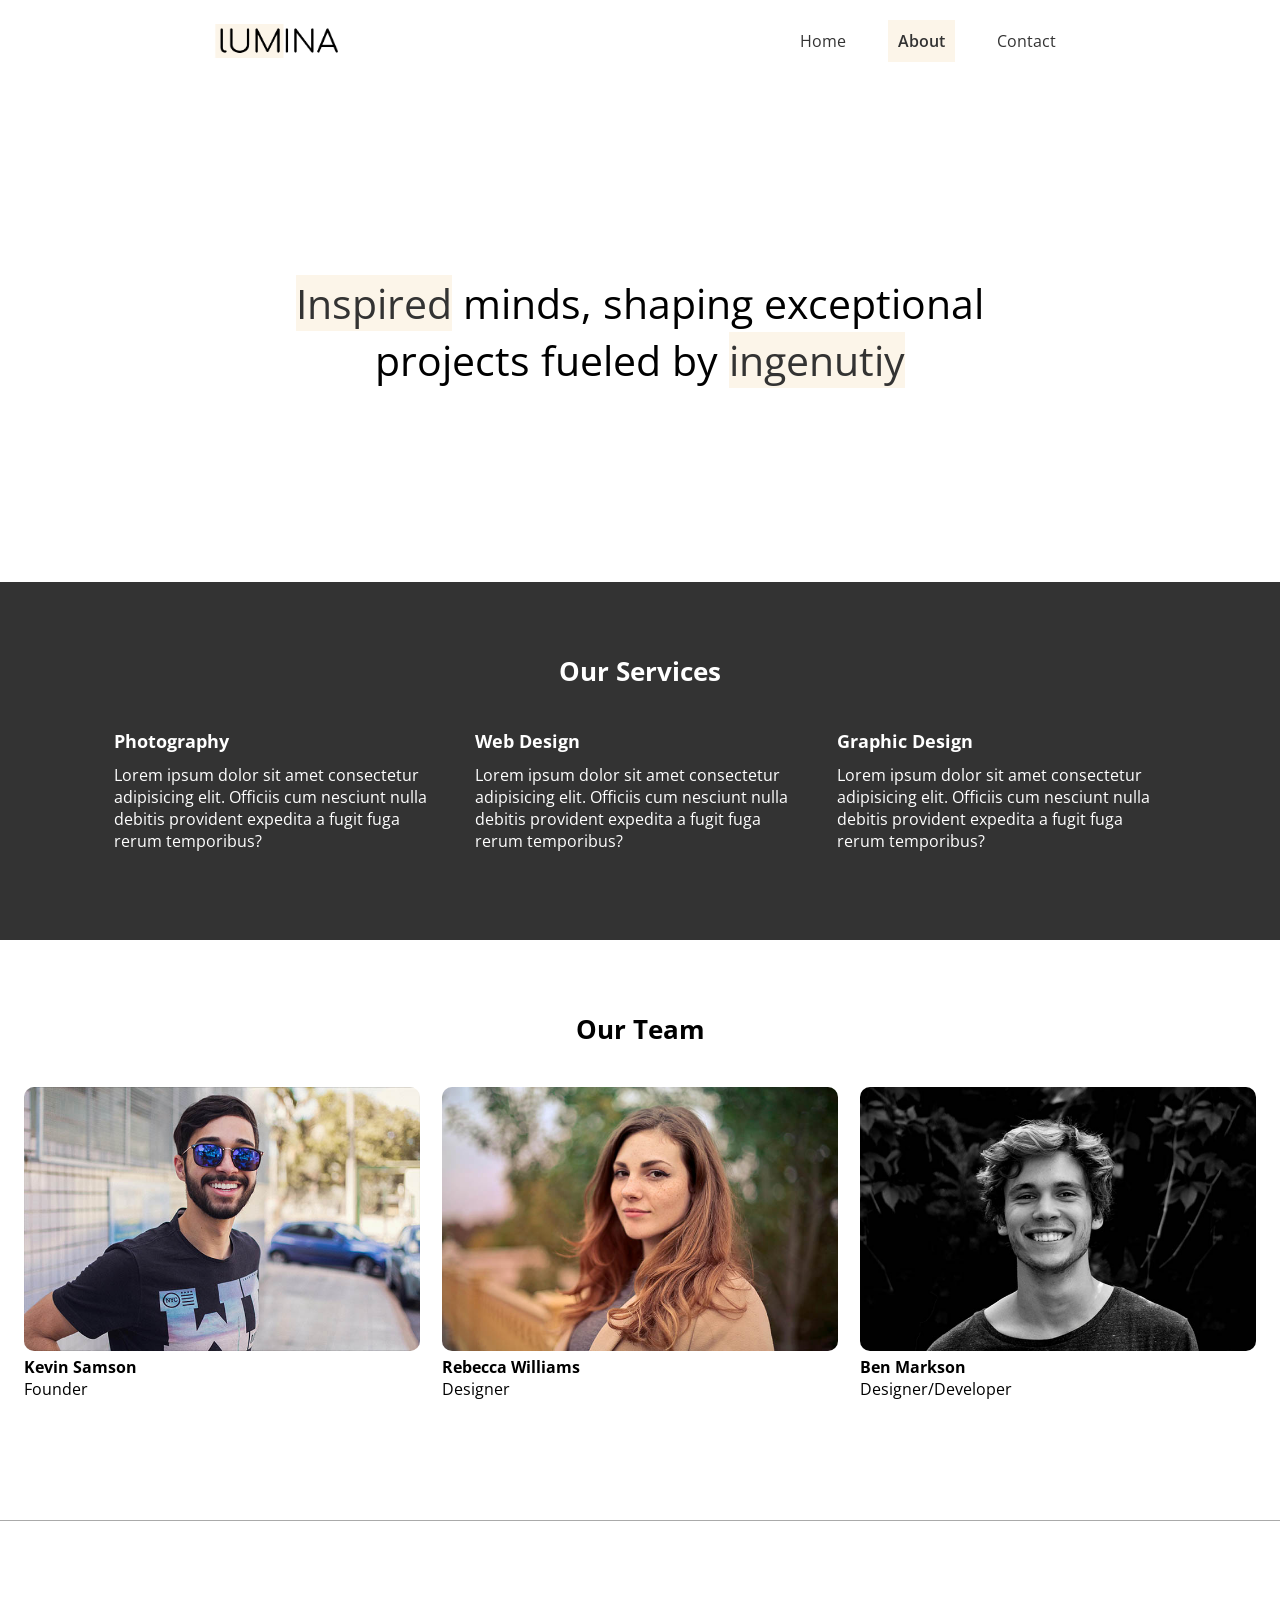
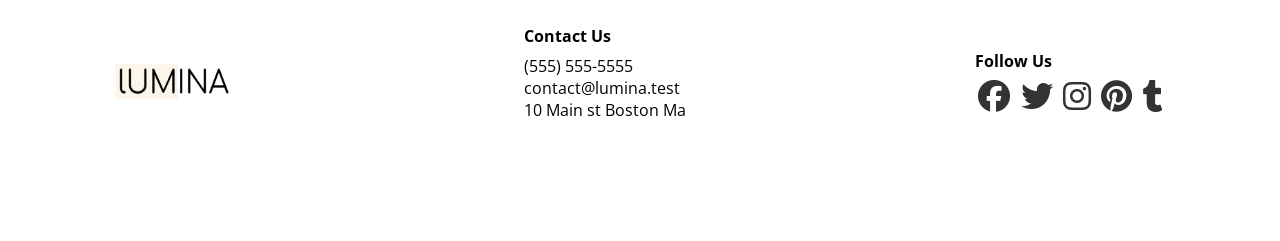
<file: about.html>
<!DOCTYPE html>
<html lang="en">
  <head>
    <meta charset="UTF-8" />
    <meta name="viewport" content="width=device-width, initial-scale=1.0" />
    <link rel="stylesheet" href="style.css" />
    <link rel="preconnect" href="https://fonts.googleapis.com" />
    <link rel="preconnect" href="https://fonts.gstatic.com" crossorigin />
    <link
      href="https://fonts.googleapis.com/css2?family=Open+Sans:ital,wght@0,300..800;1,300..800&family=Poppins:ital,wght@0,100;0,200;0,300;0,400;0,500;0,600;0,700;0,800;0,900;1,100;1,200;1,300;1,400;1,500;1,600;1,700;1,800;1,900&display=swap"
      rel="stylesheet"
    />
    <link
      rel="stylesheet"
      href="https://cdnjs.cloudflare.com/ajax/libs/font-awesome/6.6.0/css/all.min.css"
      integrity="sha512-Kc323vGBEqzTmouAECnVceyQqyqdsSiqLQISBL29aUW4U/M7pSPA/gEUZQqv1cwx4OnYxTxve5UMg5GT6L4JJg=="
      crossorigin="anonymous"
      referrerpolicy="no-referrer"
    />
    <link rel="icon" href="./Images/favicon.ico" />
    <title>About | Lumina Creative</title>
  </head>
  <body>
    <header class="header">
      <div class="container container-sm header-content">
        <img src="./Images/logo.png" alt="Lumina" class="logo" />
        <nav class="info">
          <ul>
            <li><a href="index.html">Home</a></li>
            <li><a href="about.html" class="lumina">About</a></li>
            <li><a href="contact.html">Contact</a></li>
          </ul>
        </nav>
      </div>
    </header>

    <section class="hero">
      <div class="container container-sm">
        <h2>
          <span class="bg-primary">Inspired</span> minds, shaping exceptional
          projects fueled by <span class="bg-primary">ingenutiy</span>
        </h2>
      </div>
    </section>

    <section class="services bg-dark">
      <div class="container">
        <h2 class="section-heading">Our Services</h2>
        <div class="services-flex">
          <div class="service-item">
            <h4>Photography</h4>
            <p>
              Lorem ipsum dolor sit amet consectetur adipisicing elit. Officiis
              cum nesciunt nulla debitis provident expedita a fugit fuga rerum
              temporibus?
            </p>
          </div>
          <div class="service-item">
            <h4>Web Design</h4>
            <p>
              Lorem ipsum dolor sit amet consectetur adipisicing elit. Officiis
              cum nesciunt nulla debitis provident expedita a fugit fuga rerum
              temporibus?
            </p>
          </div>
          <div class="service-item">
            <h4>Graphic Design</h4>
            <p>
              Lorem ipsum dolor sit amet consectetur adipisicing elit. Officiis
              cum nesciunt nulla debitis provident expedita a fugit fuga rerum
              temporibus?
            </p>
          </div>
        </div>
      </div>
    </section>

    <section class="team">
      <div class="container container-lg">
        <h2 class="section-heading">Our Team</h2>
        <div class="team-flex">
          <div class="team-item">
            <img src="Images/team1.jpg" alt="Team member" class="image" />
            <h4>Kevin Samson</h4>
            <p>Founder</p>
          </div>
          <div class="team-item">
            <img src="Images/team2.jpg" alt="Team member" />
            <h4>Rebecca Williams</h4>
            <p>Designer</p>
          </div>
          <div class="team-item">
            <img src="Images/team3.jpg" alt="Team member" />
            <h4>Ben Markson</h4>
            <p>Designer/Developer</p>
          </div>
        </div>
      </div>
    </section>

    <footer class="footer">
      <div class="container footer-flex">
        <img src="Images/logo.png" alt="Lumina Creative" />

        <div class="contact">
          <h4>Contact Us</h4>
          <ul>
            <li>(555) 555-5555</li>
            <li>contact@lumina.test</li>
            <li>10 Main st Boston Ma</li>
          </ul>
        </div>

        <div class="social">
          <h4>Follow Us</h4>
          <a href="#"><i class="fab fa-facebook fa-2x"></i></a>
          <a href="#"><i class="fab fa-twitter fa-2x"></i></a>
          <a href="#"><i class="fab fa-instagram fa-2x"></i></a>
          <a href="#"><i class="fab fa-pinterest fa-2x"></i></a>
          <a href="#"><i class="fab fa-tumblr fa-2x"></i></a>
        </div>
      </div>
    </footer>
  </body>
</html>
</file>
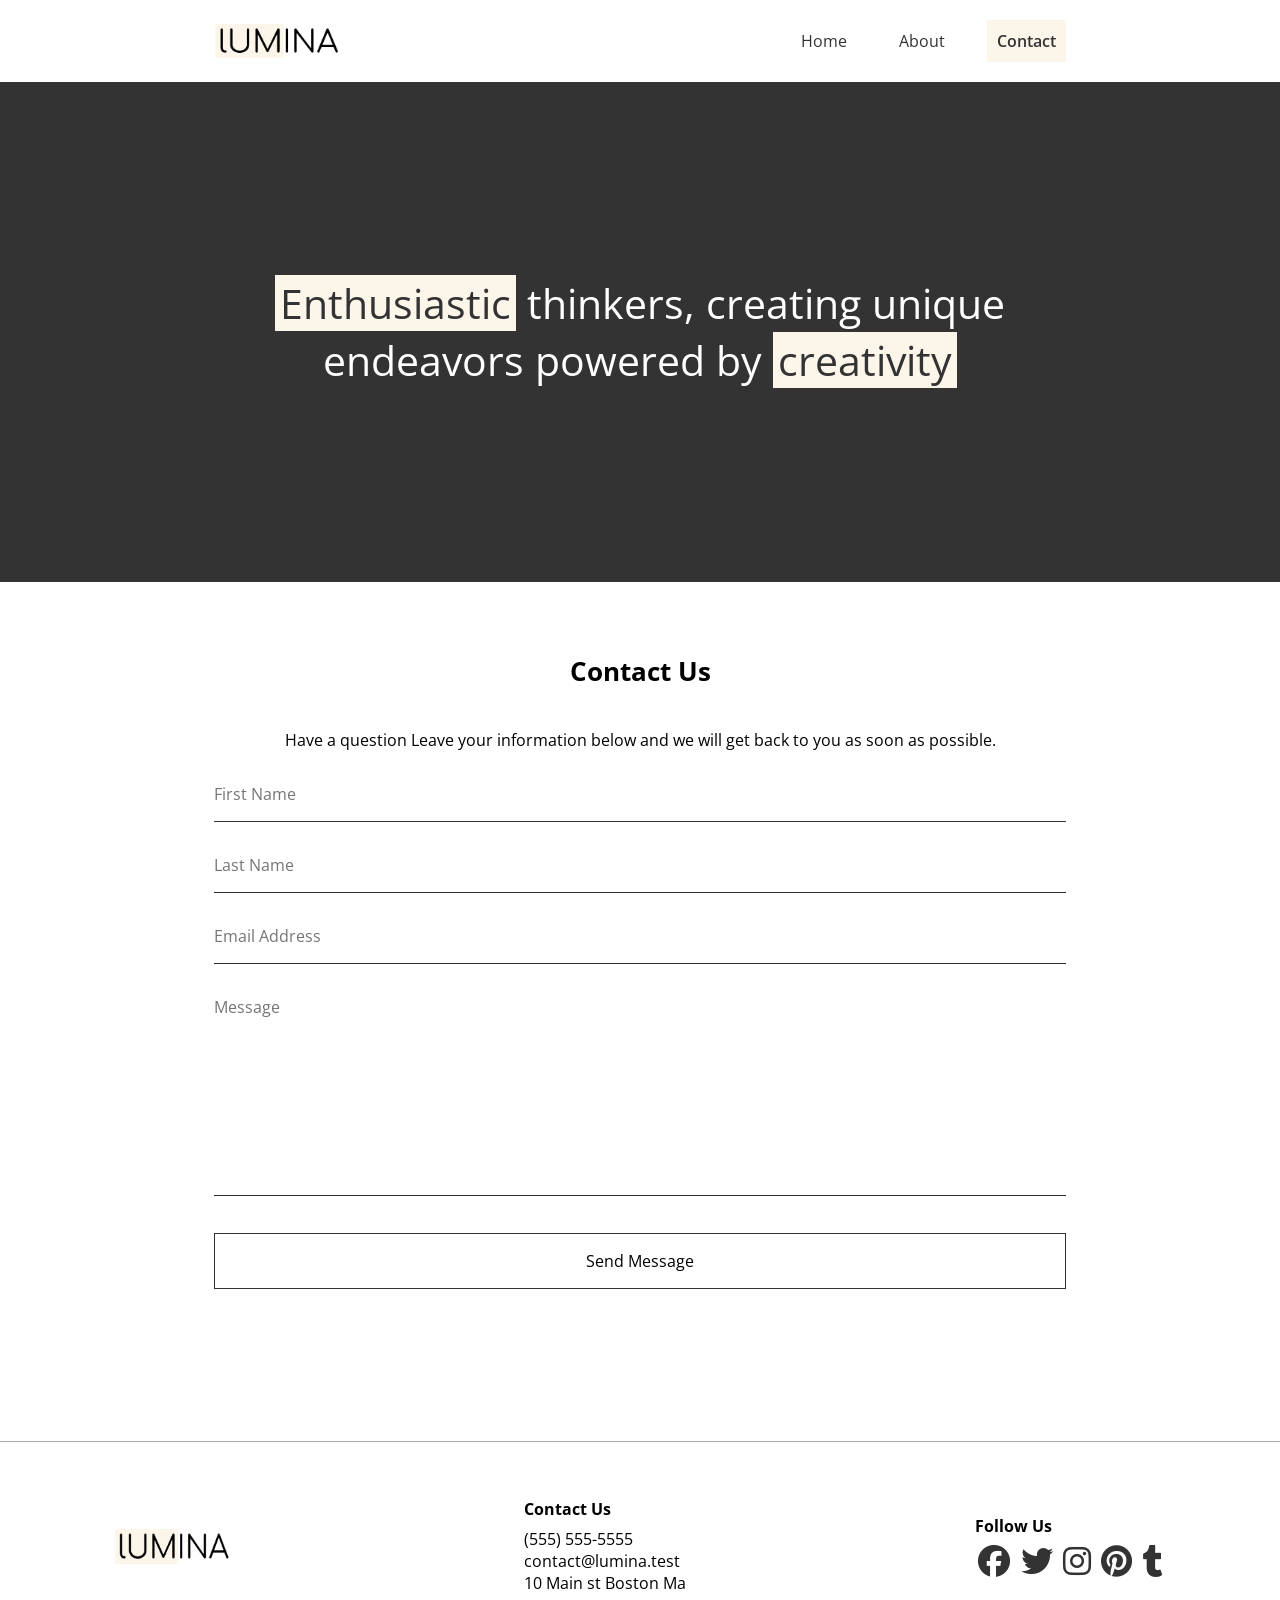
<file: contact.html>
<!DOCTYPE html>
<html lang="en">
  <head>
    <meta charset="UTF-8" />
    <meta name="viewport" content="width=device-width, initial-scale=1.0" />
    <link rel="stylesheet" href="style.css" />
    <link rel="preconnect" href="https://fonts.googleapis.com" />
    <link rel="preconnect" href="https://fonts.gstatic.com" crossorigin />
    <link
      href="https://fonts.googleapis.com/css2?family=Open+Sans:ital,wght@0,300..800;1,300..800&family=Poppins:ital,wght@0,100;0,200;0,300;0,400;0,500;0,600;0,700;0,800;0,900;1,100;1,200;1,300;1,400;1,500;1,600;1,700;1,800;1,900&display=swap"
      rel="stylesheet"
    />
    <link
      rel="stylesheet"
      href="https://cdnjs.cloudflare.com/ajax/libs/font-awesome/6.6.0/css/all.min.css"
      integrity="sha512-Kc323vGBEqzTmouAECnVceyQqyqdsSiqLQISBL29aUW4U/M7pSPA/gEUZQqv1cwx4OnYxTxve5UMg5GT6L4JJg=="
      crossorigin="anonymous"
      referrerpolicy="no-referrer"
    />
    <link rel="icon" href="./Images/favicon.ico" />
    <title>Contact | Lumina Creative</title>
  </head>
  <body>
    <header class="header">
      <div class="container container-sm header-content">
        <img src="./Images/logo.png" alt="Lumina" class="logo" />
        <nav class="info">
          <ul>
            <li><a href="index.html">Home</a></li>
            <li><a href="about.html">About</a></li>
            <li><a href="contact.html" class="lumina">Contact</a></li>
          </ul>
        </nav>
      </div>
    </header>

    <section class="hero bg-dark">
      <div class="container container-sm">
        <h2>
          <span class="bg-primary">Enthusiastic</span> thinkers, creating unique
          endeavors powered by
          <span class="bg-primary">creativity</span>
        </h2>
      </div>
    </section>

    <section class="contact">
      <div class="container container-sm">
        <h2 class="section-heading">Contact Us</h2>
        <p>
          Have a question Leave your information below and we will get back to
          you as soon as possible.
        </p>
        <form>
          <div class="form-group">
            <label for="first-name" class="visually-hidden">First Name</label>
            <input
              type="text"
              id="first-name"
              name="first-name"
              placeholder="First Name"
            />
          </div>
          <div class="form-group">
            <label for="last-name" class="visually-hidden">Last Name</label>
            <input
              type="text"
              id="last-name"
              name="last-name"
              placeholder="Last Name"
            />
          </div>
          <div class="form-group">
            <label for="email" class="visually-hidden">Email Address</label>
            <input
              type="email"
              id="email"
              name="email"
              placeholder="Email Address"
            />
          </div>
          <div class="form-group">
            <label for="message" class="visually-hidden">Message</label>
            <textarea
              id="message"
              name="message"
              placeholder="Message"
            ></textarea>
          </div>

          <div class="form-group">
            <button type="submit" class="btn">Send Message</button>
          </div>
        </form>
      </div>
    </section>

    <footer class="footer">
      <div class="container footer-flex">
        <img src="Images/logo.png" alt="Lumina Creative" />

        <div class="Details">
          <h4>Contact Us</h4>
          <ul>
            <li>(555) 555-5555</li>
            <li>contact@lumina.test</li>
            <li>10 Main st Boston Ma</li>
          </ul>
        </div>

        <div class="fonts">
          <h4>Follow Us</h4>
          <a href="#"><i class="fab fa-facebook fa-2x"></i></a>
          <a href="#"><i class="fab fa-twitter fa-2x"></i></a>
          <a href="#"><i class="fab fa-instagram fa-2x"></i></a>
          <a href="#"><i class="fab fa-pinterest fa-2x"></i></a>
          <a href="#"><i class="fab fa-tumblr fa-2x"></i></a>
        </div>
      </div>
    </footer>
  </body>
</html>
</file>
<file: style.css>
* {
  margin: 0;
  padding: 0;
  box-sizing: border-box;
}

/* Utility Class */
.bg-primary {
  background: var(--primary-color);
  color: #333;
}

.bg-dark {
  background: var(--dark-color);
  color: white;
}

.bg-dark .bg-primary {
  padding: 0 0.3rem;
}

.form-group .btn {
  display: inline-block;
  padding: 1rem 2rem;
  border: 1px solid #333;
  background: transparent;
  font-family: inherit;
  font-size: inherit;
  cursor: pointer;
}

.btn:hover {
  background: #333;
  color: white;
}

.section-heading {
  font-size: 1.6rem;
  text-align: center;
  margin-bottom: 40px;
}

/* Custom Property */
:root {
  --primary-color: #fcf5e9;
  --dark-color: #333;
  --container-normal: 1100px;
  --container-wide: 1400px;
  --container-narrow: 900px;
}

body {
  font-family: "Open Sans", sans-serif;
}

a {
  text-decoration: none;
  color: #333;
}

ul {
  list-style: none;
}

img {
  max-width: 100%;
}

/* Brought from internet Visually hidden */
.visually-hidden {
  clip: rect(0 0 0 0);
  clip-path: inset(50%);
  height: 1px;
  overflow: hidden;
  position: absolute;
  white-space: nowrap;
  width: 1px;
}

/* Header Logo */
.header .logo {
  width: 130px;
}

/* Container */
.container {
  max-width: var(--container-normal);
  margin: 0 auto;
  padding: 1.5rem;
}

.container-lg {
  max-width: var(--container-wide);
}

.container-sm {
  max-width: var(--container-narrow);
}

.header-content {
  display: flex;
  justify-content: space-between;
  align-items: center;
  margin: 0 auto;
}

.info ul {
  display: flex;
  gap: 2rem;
}

.info ul a {
  padding: 10px;
}

.info ul a:hover {
  background: var(--primary-color);
}

.lumina {
  background: var(--primary-color);
  font-weight: 600;
}

/* Hero */
.hero {
  height: 500px;
  display: flex;
  justify-content: center;
  align-items: center;
  text-align: center;

  h2 {
    font-size: 41px;
    line-height: 1.4;
    font-weight: normal;
  }
}

.gallery-flex {
  display: flex;
  justify-content: center;
  flex-wrap: wrap;
  gap: 20px;
}

.gallery-item {
  width: calc(33.333% - 20px);
}

.gallery-item img {
  border-radius: 10px;
}

/* Footer */
.footer {
  border-top: 1px solid #aaa;
  padding: 2rem 1.5rem;
  margin-top: 2rem;
}

.footer .footer-flex {
  display: flex;
  justify-content: space-between;
  align-items: center;
}

.footer img {
  width: 120px;
  height: 35px;
}

.footer h4 {
  font-size: 1rem;
  margin-bottom: 0.5rem;
}

.footer a {
  margin: 0.2rem;
}

/* About page css */
/* Services */
.services {
  padding: 3rem 0 4rem;
}

.services-flex {
  display: flex;
  gap: 2rem;
}

.service-item h4 {
  font-size: 1.1rem;
  margin-bottom: 0.7rem;
}

/* Team */
.team {
  padding: 3rem 0 4rem;
}

.team-flex {
  display: flex;
  gap: 1.4rem;
}

.team img {
  border-radius: 10px;
}

/* Contact */
.contact {
  padding: 3rem 0 4rem;
}

.contact p {
  margin-bottom: 2rem;
  text-align: center;
}

.form-group {
  margin: 2rem 0;
}

.contact input,
.contact textarea {
  border: none;
  border-bottom: 1px #333 solid;
  width: 100%;
  font-family: inherit;
  font-size: inherit;
  padding-bottom: 1rem;
}

.contact textarea {
  height: 200px;
  resize: none;
}

.contact input:focus,
.contact textarea:focus {
  outline: none;
}

.contact button {
  width: 100%;
}

/* Media Queries */
@media (max-width: 768px) {
  .header-content,
  .footer .footer-flex {
    flex-direction: column;
    gap: 1.5rem;
  }

  .hero {
    height: 300px;

    h2 {
      font-size: 1.8rem;
    }
  }

  .gallery-item {
    width: calc(50% - 20px);
  }

  .gallery-flex {
    justify-content: center;
  }

.team {
  padding: 5px 0 5px;
}

  
.team .container {
  max-width: 800px;
}
  
  .team .container h4 {
    font-size: 25px;
  }

  .team .container p {
    font-size: 15px;
  }

  .footer .footer-flex {
    text-align: center;
  }

  .services .services-flex {
    flex-direction: column;
    gap: 1.5rem;
  }
}
</file>
